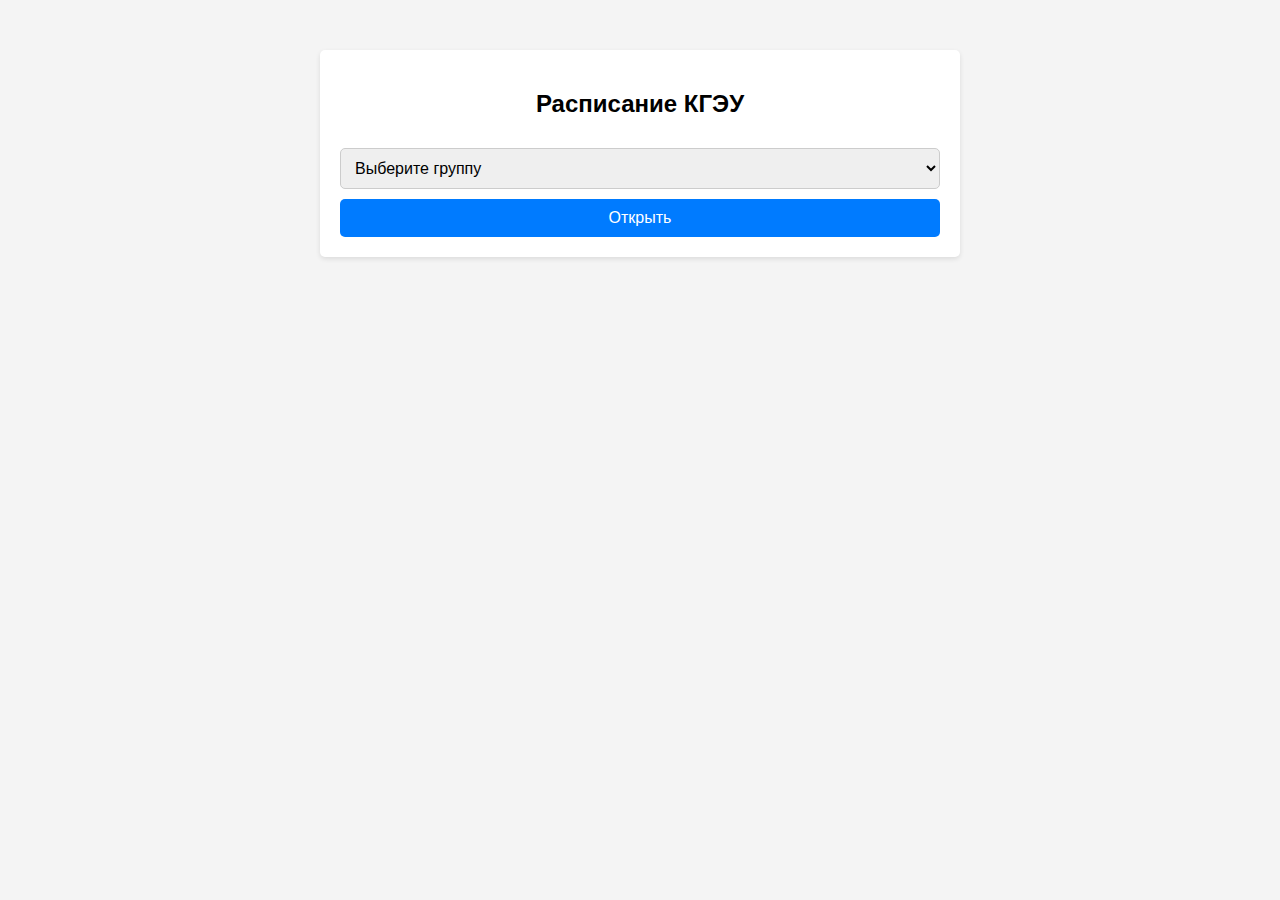
<file: index.html>
<!DOCTYPE html>
<html lang="ru">
<head>
<meta charset="UTF-8">
<meta name="viewport" content="width=device-width, initial-scale=1.0">
<title>Расписание КГЭУ</title>
<style>
    body {
        font-family: Arial, sans-serif;
        background-color: #f4f4f4;
        margin: 0;
        padding: 0;
    }
    .container {
        max-width: 600px;
        margin: 50px auto;
        background-color: #fff;
        padding: 20px;
        border-radius: 5px;
        box-shadow: 0 2px 5px rgba(0, 0, 0, 0.1);
    }
    h2 {
        text-align: center;
    }
    select {
        width: 100%;
        padding: 10px;
        margin-top: 10px;
        border: 1px solid #ccc;
        border-radius: 5px;
        font-size: 16px;
    }
    button {
        display: block;
        width: 100%;
        padding: 10px;
        margin-top: 10px;
        background-color: #007bff;
        color: #fff;
        border: none;
        border-radius: 5px;
        cursor: pointer;
        font-size: 16px;
    }
    button:hover {
        background-color: #0056b3;
    }
</style>
</head>
<body>
<div class="container">
    <h2>Расписание КГЭУ</h2>
    <select id="groupSelector">
        <option value="">Выберите группу</option>
    </select>
    <button onclick="redirectToGroup()">Открыть</button>
</div>

<script>
    // Функция для получения списка групп из API и заполнения селектора
    function fetchGroupsAndRedirect() {
        fetch('//kgeu.2d.su/api/groups_list.php')
        .then(response => response.json())
        .then(groups => {
            const groupSelector = document.getElementById('groupSelector');
            groups.forEach(group => {
                const option = document.createElement('option');
                option.value = group;
                option.textContent = group;
                groupSelector.appendChild(option);
            });
            const selectedGroup = getCookie('selected_group');
            if (selectedGroup) {
                groupSelector.value = selectedGroup;
                redirectToGroup();
            }
        })
        .catch(error => console.error('Ошибка получения списка групп:', error));
    }

    // Функция для сохранения выбранной группы в куки
    function saveSelectedGroupToCookie(selectedGroup) {
        document.cookie = `selected_group=${selectedGroup}; path=/`;
    }

    // Функция для получения значения куки по его имени
    function getCookie(cookieName) {
        const name = `${cookieName}=`;
        const decodedCookie = decodeURIComponent(document.cookie);
        const cookieArray = decodedCookie.split(';');
        for(let i = 0; i < cookieArray.length; i++) {
            let cookie = cookieArray[i];
            while (cookie.charAt(0) == ' ') {
                cookie = cookie.substring(1);
            }
            if (cookie.indexOf(name) == 0) {
                return cookie.substring(name.length, cookie.length);
            }
        }
        return '';
    }

    // Функция для перенаправления на страницу с выбранной группой
    function redirectToGroup() {
        const selectedGroup = document.getElementById('groupSelector').value;
        if (selectedGroup) {
            saveSelectedGroupToCookie(selectedGroup);
            window.location.href = `//retab-kgeu.github.io/v1?group=${selectedGroup}`;
        } else {
            alert('Пожалуйста, выберите группу.');
        }
    }

    // Функция для очистки куки с выбранной группой
    function clearSelectedGroupCookie() {
        document.cookie = 'selected_group=; expires=Thu, 01 Jan 1970 00:00:00 UTC; path=/;';
    }

    // Проверка наличия GET-параметра clean в URL
    const urlParams = new URLSearchParams(window.location.search);
    const cleanParam = urlParams.get('clean');
    if (cleanParam !== null && cleanParam.toLowerCase() === 'true') {
        clearSelectedGroupCookie();
        window.location.href = window.location.pathname; // перезагрузить страницу без параметра clean
    }

    // При загрузке страницы запрашиваем список групп и, если есть выбранная группа в куки, сразу перенаправляем на страницу
    document.addEventListener('DOMContentLoaded', fetchGroupsAndRedirect);
</script>

<!-- Yandex.Metrika counter -->
<script type="text/javascript" >
    (function(m,e,t,r,i,k,a){m[i]=m[i]||function(){(m[i].a=m[i].a||[]).push(arguments)};
    m[i].l=1*new Date();
    for (var j = 0; j < document.scripts.length; j++) {if (document.scripts[j].src === r) { return; }}
    k=e.createElement(t),a=e.getElementsByTagName(t)[0],k.async=1,k.src=r,a.parentNode.insertBefore(k,a)})
    (window, document, "script", "https://mc.yandex.ru/metrika/tag.js", "ym");
 
    ym(96457102, "init", {
         clickmap:true,
         trackLinks:true,
         accurateTrackBounce:true,
         webvisor:true
    });
 </script>
 <noscript><div><img src="https://mc.yandex.ru/watch/96457102" style="position:absolute; left:-9999px;" alt="" /></div></noscript>
 <!-- /Yandex.Metrika counter -->

</body>
</html>
</file>
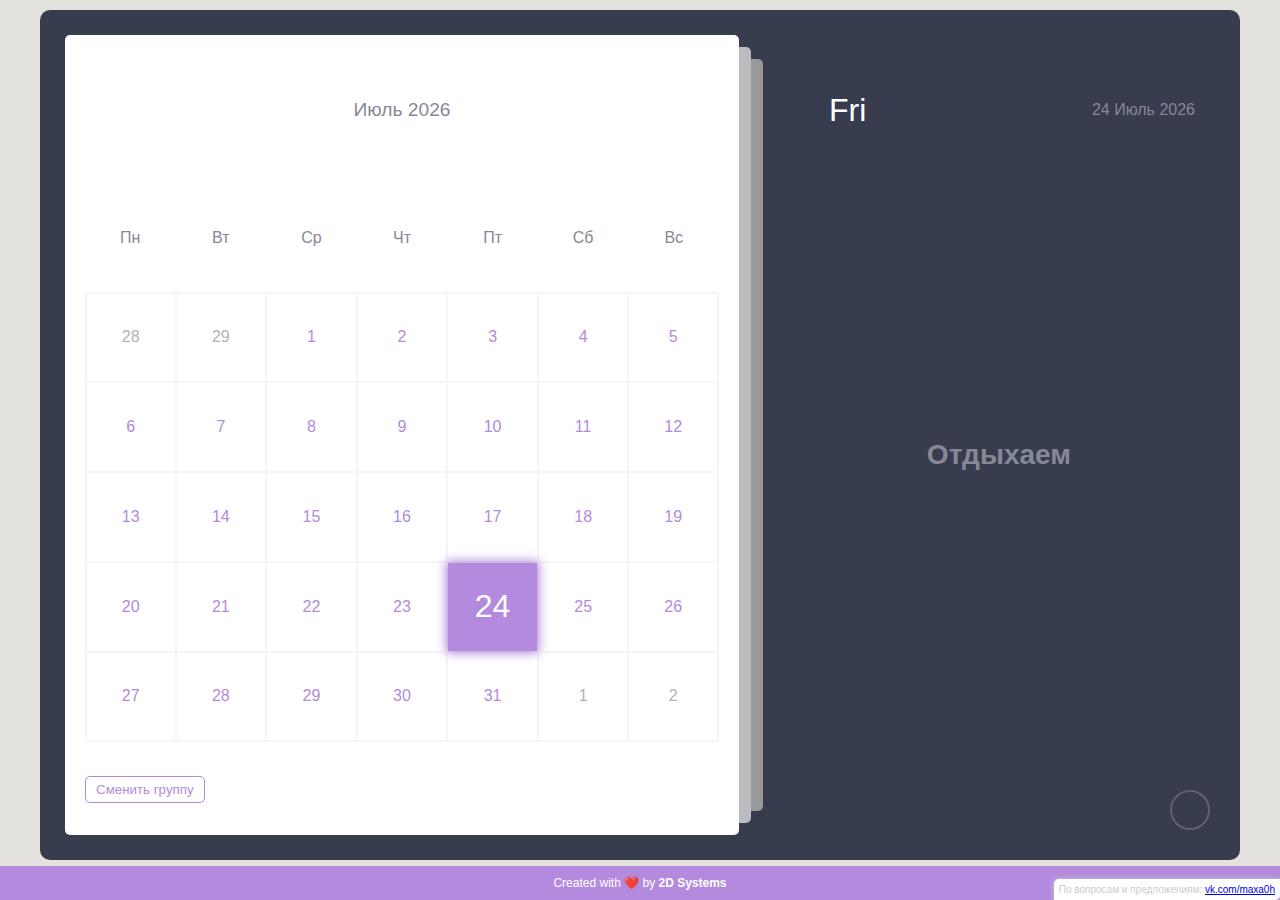
<file: v1/index.html>
<!DOCTYPE html>
<html lang="en">
  <head>
    <meta charset="UTF-8" />
    <meta http-equiv="X-UA-Compatible" content="IE=edge" />
    <meta name="viewport" content="width=device-width, initial-scale=1.0" />
    <meta
      name="description"
      content="Stay organized with our user-friendly Calendar featuring events, reminders, and a customizable interface. Built with HTML, CSS, and JavaScript. Start scheduling today!"
    />
    <meta
      name="keywords"
      content="calendar, events, reminders, javascript, html, css, open source coding"
    />
    <link
      rel="stylesheet"
      href="https://cdnjs.cloudflare.com/ajax/libs/font-awesome/6.2.0/css/all.min.css"
      integrity="sha512-xh6O/CkQoPOWDdYTDqeRdPCVd1SpvCA9XXcUnZS2FmJNp1coAFzvtCN9BmamE+4aHK8yyUHUSCcJHgXloTyT2A=="
      crossorigin="anonymous"
      referrerpolicy="no-referrer"
    />
    <link rel="stylesheet" href="style.css?v=1.01" />
    <title>Расписание КГЭУ</title>
  </head>
  <body>
    <div class="container">
      <div class="left">
        <div class="calendar">
          <div class="month">
            <i class="fas fa-angle-left prev"></i>
            <div class="date">Дата</div>
            <i class="fas fa-angle-right next"></i>
          </div>
          <div class="weekdays">
            <div>Пн</div>
            <div>Вт</div>
            <div>Ср</div>
            <div>Чт</div>
            <div>Пт</div>
            <div>Сб</div>
            <div>Вс</div>
          </div>
          <div class="days"></div>
          <div class="goto-today">
            <!--<div class="goto">
              <input type="text" placeholder="mm/yyyy" class="date-input" />
              <button class="goto-btn">Перейти</button>
            </div>-->
            <a href="//retab-kgeu.github.io?clean=true"><button class="today-btn">Сменить группу</button></a>
          </div>
        </div>
      </div>
      <div class="right">
        <div class="today-date">
          <div class="event-day">Среда</div>
          <div class="event-date">12 декабря 2022</div>
        </div>
        <div class="events"></div>
        <div class="add-event-wrapper">
          <div class="add-event-header">
            <div class="title">Добавить задачу</div>
            <i class="fas fa-times close"></i>
          </div>
          <div class="add-event-body">
            <div class="add-event-input">
              <input type="text" placeholder="Event Name" class="event-name" />
            </div>
            <div class="add-event-input">
              <input
                type="text"
                placeholder="Event Time From"
                class="event-time-from"
              />
            </div>
            <div class="add-event-input">
              <input
                type="text"
                placeholder="Event Time To"
                class="event-time-to"
              />
            </div>
          </div>
          <div class="add-event-footer">
            <button class="add-event-btn">Добавить задачу</button>
          </div>
        </div>
      </div>
      <button class="add-event">
        <i class="fas fa-plus"></i>
      </button>
    </div>

    <div class="credits">
      <p>
        Created with ❤️ by
        <a href="//2d.su" target="_blank">2D Systems</a>
      </p>
    </div>

    <script src="script.js?v1.01"></script>

    <!-- Yandex.Metrika counter -->
<script type="text/javascript" >
  (function(m,e,t,r,i,k,a){m[i]=m[i]||function(){(m[i].a=m[i].a||[]).push(arguments)};
  m[i].l=1*new Date();
  for (var j = 0; j < document.scripts.length; j++) {if (document.scripts[j].src === r) { return; }}
  k=e.createElement(t),a=e.getElementsByTagName(t)[0],k.async=1,k.src=r,a.parentNode.insertBefore(k,a)})
  (window, document, "script", "https://mc.yandex.ru/metrika/tag.js", "ym");

  ym(96457102, "init", {
       clickmap:true,
       trackLinks:true,
       accurateTrackBounce:true,
       webvisor:true
  });
</script>
<noscript><div><img src="https://mc.yandex.ru/watch/96457102" style="position:absolute; left:-9999px;" alt="" /></div></noscript>
<!-- /Yandex.Metrika counter -->

  </body>
</html>
</file>
<file: v1/style.css>
:root {
  --primary-clr: #b38add;
}
* {
  margin: 0;
  padding: 0;
  box-sizing: border-box;
  font-family: "Poppins", sans-serif;
}
/* nice scroll bar */
::-webkit-scrollbar {
  width: 5px;
}
::-webkit-scrollbar-track {
  background: #f5f5f5;
  border-radius: 50px;
}
::-webkit-scrollbar-thumb {
  background: var(--primary-clr);
  border-radius: 50px;
}

body {
  position: relative;
  min-height: 100vh;
  display: flex;
  align-items: center;
  justify-content: center;
  padding-bottom: 30px;
  background-color: #e2e1dc;
}
.container {
  position: relative;
  width: 1200px;
  min-height: 850px;
  margin: 0 auto;
  padding: 5px;
  color: #fff;
  display: flex;

  border-radius: 10px;
  background-color: #373c4f;
}
.left {
  width: 60%;
  padding: 20px;
}
.calendar {
  position: relative;
  width: 100%;
  height: 100%;
  display: flex;
  flex-direction: column;
  flex-wrap: wrap;
  justify-content: space-between;
  color: #878895;
  border-radius: 5px;
  background-color: #fff;
}
/* set after behind the main element */
.calendar::before,
.calendar::after {
  content: "";
  position: absolute;
  top: 50%;
  left: 100%;
  width: 12px;
  height: 97%;
  border-radius: 0 5px 5px 0;
  background-color: #d3d4d6d7;
  transform: translateY(-50%);
}
.calendar::before {
  height: 94%;
  left: calc(100% + 12px);
  background-color: rgb(153, 153, 153);
}
.calendar .month {
  width: 100%;
  height: 150px;
  display: flex;
  align-items: center;
  justify-content: space-between;
  padding: 0 50px;
  font-size: 1.2rem;
  font-weight: 500;
  text-transform: capitalize;
}
.calendar .month .prev,
.calendar .month .next {
  cursor: pointer;
}
.calendar .month .prev:hover,
.calendar .month .next:hover {
  color: var(--primary-clr);
}
.calendar .weekdays {
  width: 100%;
  height: 100px;
  display: flex;
  align-items: center;
  justify-content: space-between;
  padding: 0 20px;
  font-size: 1rem;
  font-weight: 500;
  text-transform: capitalize;
}
.weekdays div {
  width: 14.28%;
  height: 100%;
  display: flex;
  align-items: center;
  justify-content: center;
}
.calendar .days {
  width: 100%;
  display: flex;
  flex-wrap: wrap;
  justify-content: space-between;
  padding: 0 20px;
  font-size: 1rem;
  font-weight: 500;
  margin-bottom: 20px;
}
.calendar .days .day {
  width: 14.28%;
  height: 90px;
  display: flex;
  align-items: center;
  justify-content: center;
  cursor: pointer;
  color: var(--primary-clr);
  border: 1px solid #f5f5f5;
}
.calendar .days .day:nth-child(7n + 1) {
  border-left: 2px solid #f5f5f5;
}
.calendar .days .day:nth-child(7n) {
  border-right: 2px solid #f5f5f5;
}
.calendar .days .day:nth-child(-n + 7) {
  border-top: 2px solid #f5f5f5;
}
.calendar .days .day:nth-child(n + 29) {
  border-bottom: 2px solid #f5f5f5;
}

.calendar .days .day:not(.prev-date, .next-date):hover {
  color: #fff;
  background-color: var(--primary-clr);
}
.calendar .days .prev-date,
.calendar .days .next-date {
  color: #b3b3b3;
}
.calendar .days .active {
  position: relative;
  font-size: 2rem;
  color: #fff;
  background-color: var(--primary-clr);
}
.calendar .days .active::before {
  content: "";
  position: absolute;
  top: 0;
  left: 0;
  width: 100%;
  height: 100%;
  box-shadow: 0 0 10px 2px var(--primary-clr);
}
.calendar .days .today {
  font-size: 2rem;
}
.calendar .days .event {
  position: relative;
}
.calendar .days .event::after {
  content: "";
  position: absolute;
  bottom: 10%;
  left: 50%;
  width: 75%;
  height: 6px;
  border-radius: 30px;
  transform: translateX(-50%);
  background-color: var(--primary-clr);
}
.calendar .days .day:hover.event::after {
  background-color: #fff;
}
.calendar .days .active.event::after {
  background-color: #fff;
  bottom: 20%;
}
.calendar .days .active.event {
  padding-bottom: 10px;
}
.calendar .goto-today {
  width: 100%;
  height: 50px;
  display: flex;
  align-items: center;
  justify-content: space-between;
  gap: 5px;
  padding: 0 20px;
  margin-bottom: 20px;
  color: var(--primary-clr);
}
.calendar .goto-today .goto {
  display: flex;
  align-items: center;
  border-radius: 5px;
  overflow: hidden;
  border: 1px solid var(--primary-clr);
}
.calendar .goto-today .goto input {
  width: 100%;
  height: 30px;
  outline: none;
  border: none;
  border-radius: 5px;
  padding: 0 20px;
  color: var(--primary-clr);
  border-radius: 5px;
}
.calendar .goto-today button {
  padding: 5px 10px;
  border: 1px solid var(--primary-clr);
  border-radius: 5px;
  background-color: transparent;
  cursor: pointer;
  color: var(--primary-clr);
}
.calendar .goto-today button:hover {
  color: #fff;
  background-color: var(--primary-clr);
}
.calendar .goto-today .goto button {
  border: none;
  border-left: 1px solid var(--primary-clr);
  border-radius: 0;
}
.container .right {
  position: relative;
  width: 40%;
  min-height: 100%;
  padding: 20px 0;
}

.right .today-date {
  width: 100%;
  height: 50px;
  display: flex;
  flex-wrap: wrap;
  gap: 10px;
  align-items: center;
  justify-content: space-between;
  padding: 0 40px;
  padding-left: 70px;
  margin-top: 50px;
  margin-bottom: 20px;
  text-transform: capitalize;
}
.right .today-date .event-day {
  font-size: 2rem;
  font-weight: 500;
}
.right .today-date .event-date {
  font-size: 1rem;
  font-weight: 400;
  color: #878895;
}
.events {
  width: 100%;
  height: 100%;
  max-height: 600px;
  overflow-x: hidden;
  overflow-y: auto;
  display: flex;
  flex-direction: column;
  padding-left: 4px;
}
.events .event {
  position: relative;
  width: 95%;
  min-height: 70px;
  display: flex;
  justify-content: center;
  flex-direction: column;
  gap: 5px;
  /*padding: 0 20px;
  padding-left: 50px;*/
  color: #fff;
  background: linear-gradient(90deg, #3f4458, transparent);
  cursor: pointer;
}
/* even event */
.events .event:nth-child(even) {
  background: transparent;
}
.events .event:hover {
  background: linear-gradient(90deg, var(--primary-clr), transparent);
}
.events .event .title {
  display: flex;
  align-items: center;
  pointer-events: none;
}
.events .event .title .event-title {
  font-size: 1rem;
  font-weight: 400;
  margin-left: 20px;
}
.events .event i {
  color: var(--primary-clr);
  font-size: 0.5rem;
}
.events .event:hover i {
  color: #fff;
}
.events .event .event-time {
  font-size: 0.8rem;
  font-weight: 400;
  color: #878895;
  margin-left: 15px;
  pointer-events: none;
}
.events .event:hover .event-time {
  color: #fff;
}
/* add tick in event after */
.events .event::after {
  content: "✓";
  position: absolute;
  top: 50%;
  right: 0;
  font-size: 3rem;
  line-height: 1;
  display: none;
  align-items: center;
  justify-content: center;
  opacity: 0.3;
  color: var(--primary-clr);
  transform: translateY(-50%);
}
.events .event:hover::after {
  display: flex;
}
.add-event {
  position: absolute;
  bottom: 30px;
  right: 30px;
  width: 40px;
  height: 40px;
  display: flex;
  align-items: center;
  justify-content: center;
  font-size: 1rem;
  color: #878895;
  border: 2px solid #878895;
  opacity: 0.5;
  border-radius: 50%;
  background-color: transparent;
  cursor: pointer;
}
.add-event:hover {
  opacity: 1;
}
.add-event i {
  pointer-events: none;
}
.events .no-event {
  width: 100%;
  height: 100%;
  display: flex;
  align-items: center;
  justify-content: center;
  font-size: 1.5rem;
  font-weight: 500;
  color: #878895;
}
.add-event-wrapper {
  position: absolute;
  bottom: 100px;
  left: 50%;
  width: 90%;
  max-height: 0;
  overflow: hidden;
  border-radius: 5px;
  background-color: #fff;
  transform: translateX(-50%);
  transition: max-height 0.5s ease;
}
.add-event-wrapper.active {
  max-height: 300px;
}
.add-event-header {
  width: 100%;
  height: 50px;
  display: flex;
  align-items: center;
  justify-content: space-between;
  padding: 0 20px;
  color: #373c4f;
  border-bottom: 1px solid #f5f5f5;
}
.add-event-header .close {
  font-size: 1.5rem;
  cursor: pointer;
}
.add-event-header .close:hover {
  color: var(--primary-clr);
}
.add-event-header .title {
  font-size: 1.2rem;
  font-weight: 500;
}
.add-event-body {
  width: 100%;
  height: 100%;
  display: flex;
  flex-direction: column;
  gap: 5px;
  padding: 20px;
}
.add-event-body .add-event-input {
  width: 100%;
  height: 40px;
  display: flex;
  align-items: center;
  justify-content: space-between;
  gap: 10px;
}
.add-event-body .add-event-input input {
  width: 100%;
  height: 100%;
  outline: none;
  border: none;
  border-bottom: 1px solid #f5f5f5;
  padding: 0 10px;
  font-size: 1rem;
  font-weight: 400;
  color: #373c4f;
}
.add-event-body .add-event-input input::placeholder {
  color: #a5a5a5;
}
.add-event-body .add-event-input input:focus {
  border-bottom: 1px solid var(--primary-clr);
}
.add-event-body .add-event-input input:focus::placeholder {
  color: var(--primary-clr);
}
.add-event-footer {
  display: flex;
  align-items: center;
  justify-content: center;
  padding: 20px;
}
.add-event-footer .add-event-btn {
  height: 40px;
  font-size: 1rem;
  font-weight: 500;
  outline: none;
  border: none;
  color: #fff;
  background-color: var(--primary-clr);
  border-radius: 5px;
  cursor: pointer;
  padding: 5px 10px;
  border: 1px solid var(--primary-clr);
}
.add-event-footer .add-event-btn:hover {
  background-color: transparent;
  color: var(--primary-clr);
}

/* media queries */

@media screen and (max-width: 1000px) {
  body {
    align-items: flex-start;
    justify-content: flex-start;
  }
  .container {
    min-height: 100vh;
    flex-direction: column;
    border-radius: 0;
  }
  .container .left {
    width: 100%;
    height: 100%;
    padding: 20px 0;
  }
  .container .right {
    width: 100%;
    height: 100%;
    padding: 20px 0;
  }
  .calendar::before,
  .calendar::after {
    top: 100%;
    left: 50%;
    width: 97%;
    height: 12px;
    border-radius: 0 0 5px 5px;
    transform: translateX(-50%);
  }
  .calendar::before {
    width: 94%;
    top: calc(100% + 12px);
  }
  .events {
    padding-bottom: 340px;
  }
  .add-event-wrapper {
    bottom: 100px;
  }
}
@media screen and (max-width: 500px) {
  .calendar .month {
    height: 75px;
  }
  .calendar .weekdays {
    height: 50px;
  }
  .calendar .days .day {
    height: 40px;
    font-size: 0.8rem;
  }
  .calendar .days .day.active,
  .calendar .days .day.today {
    font-size: 1rem;
  }
  .right .today-date {
    padding: 20px;
  }
}

.credits {
  position: absolute;
  bottom: 0;
  left: 0;
  right: 0;
  text-align: center;
  padding: 10px;
  font-size: 12px;
  color: #fff;
  background-color: #b38add;
}
.credits a {
  color: #fff;
  text-decoration: none;
  font-weight: 600;
}
.credits a:hover {
  text-decoration: underline;
}
</file>
